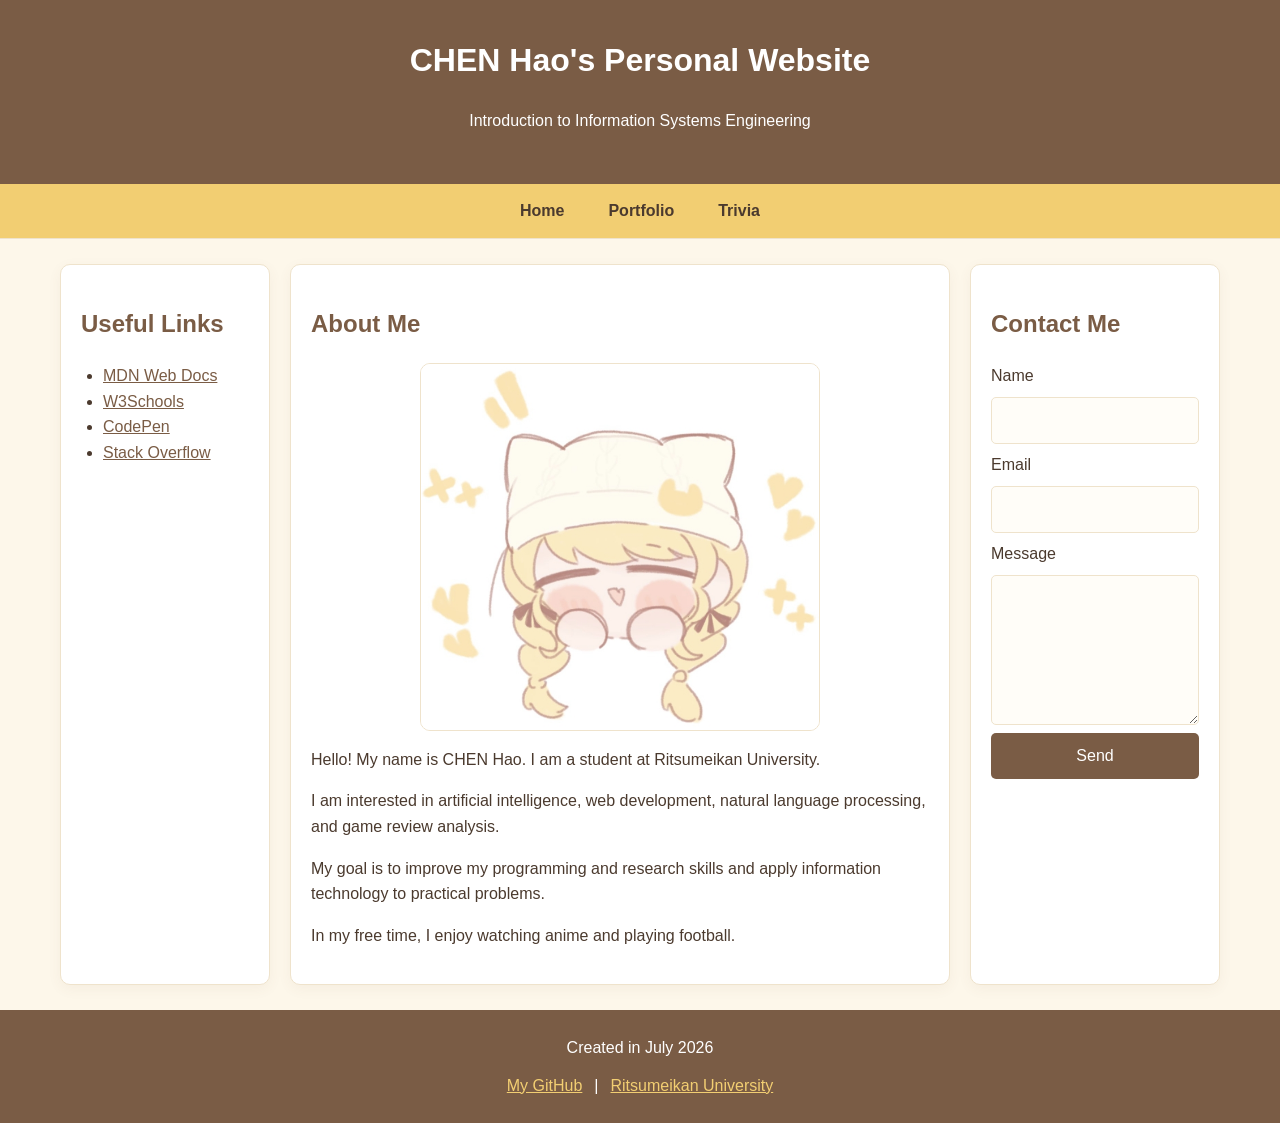
<file: index.html>
<!DOCTYPE html>
<html lang="en">
<head>
    <meta charset="UTF-8">
    <meta name="viewport" content="width=device-width, initial-scale=1.0">

    <title>Home | CHEN Hao</title>

    <link rel="stylesheet" href="style.css">
</head>

<body>
    <header>
        <h1>CHEN Hao's Personal Website</h1>
        <p>Introduction to Information Systems Engineering</p>
    </header>

    <nav>
        <a href="index.html">Home</a>
        <a href="portfolio.html">Portfolio</a>
        <a href="trivia.html">Trivia</a>
    </nav>

    <div class="page-layout">
        <aside>
            <h2>Useful Links</h2>

            <ul class="link-list">
                <li>
                    <a
                        href="https://developer.mozilla.org/"
                        target="_blank"
                        rel="noopener noreferrer"
                    >
                        MDN Web Docs
                    </a>
                </li>

                <li>
                    <a
                        href="https://www.w3schools.com/"
                        target="_blank"
                        rel="noopener noreferrer"
                    >
                        W3Schools
                    </a>
                </li>

                <li>
                    <a
                        href="https://codepen.io/"
                        target="_blank"
                        rel="noopener noreferrer"
                    >
                        CodePen
                    </a>
                </li>

                <li>
                    <a
                        href="https://stackoverflow.com/"
                        target="_blank"
                        rel="noopener noreferrer"
                    >
                        Stack Overflow
                    </a>
                </li>
            </ul>
        </aside>

        <main>
            <h2>About Me</h2>

            <img
                src="profile.jpg"
                alt="An image representing my interests"
                class="profile-image"
            >

            <p>
                Hello! My name is CHEN Hao. I am a student at
                Ritsumeikan University.
            </p>

            <p>
                I am interested in artificial intelligence,
                web development, natural language processing,
                and game review analysis.
            </p>

            <p>
                My goal is to improve my programming and research
                skills and apply information technology to practical
                problems.
            </p>

            <p>
                In my free time, I enjoy watching anime and playing football.
            </p>
        </main>

        <aside>
            <h2>Contact Me</h2>

            <form action="#">
                <label for="home-name">Name</label>
                <input
                    id="home-name"
                    name="name"
                    type="text"
                    required
                >

                <label for="home-email">Email</label>
                <input
                    id="home-email"
                    name="email"
                    type="email"
                    required
                >

                <label for="home-message">Message</label>
                <textarea
                    id="home-message"
                    name="message"
                    rows="5"
                    required
                ></textarea>

                <button type="submit">Send</button>
            </form>
        </aside>
    </div>

    <footer>
        <p>Created in July 2026</p>

        <div class="footer-links">
            <a
                href="https://github.com/Mo-4study"
                target="_blank"
                rel="noopener noreferrer"
            >
                My GitHub
            </a>

            <span aria-hidden="true">|</span>

            <a
                href="https://www.ritsumei.ac.jp/"
                target="_blank"
                rel="noopener noreferrer"
            >
                Ritsumeikan University
            </a>
        </div>
    </footer>
</body>
</html>
</file>
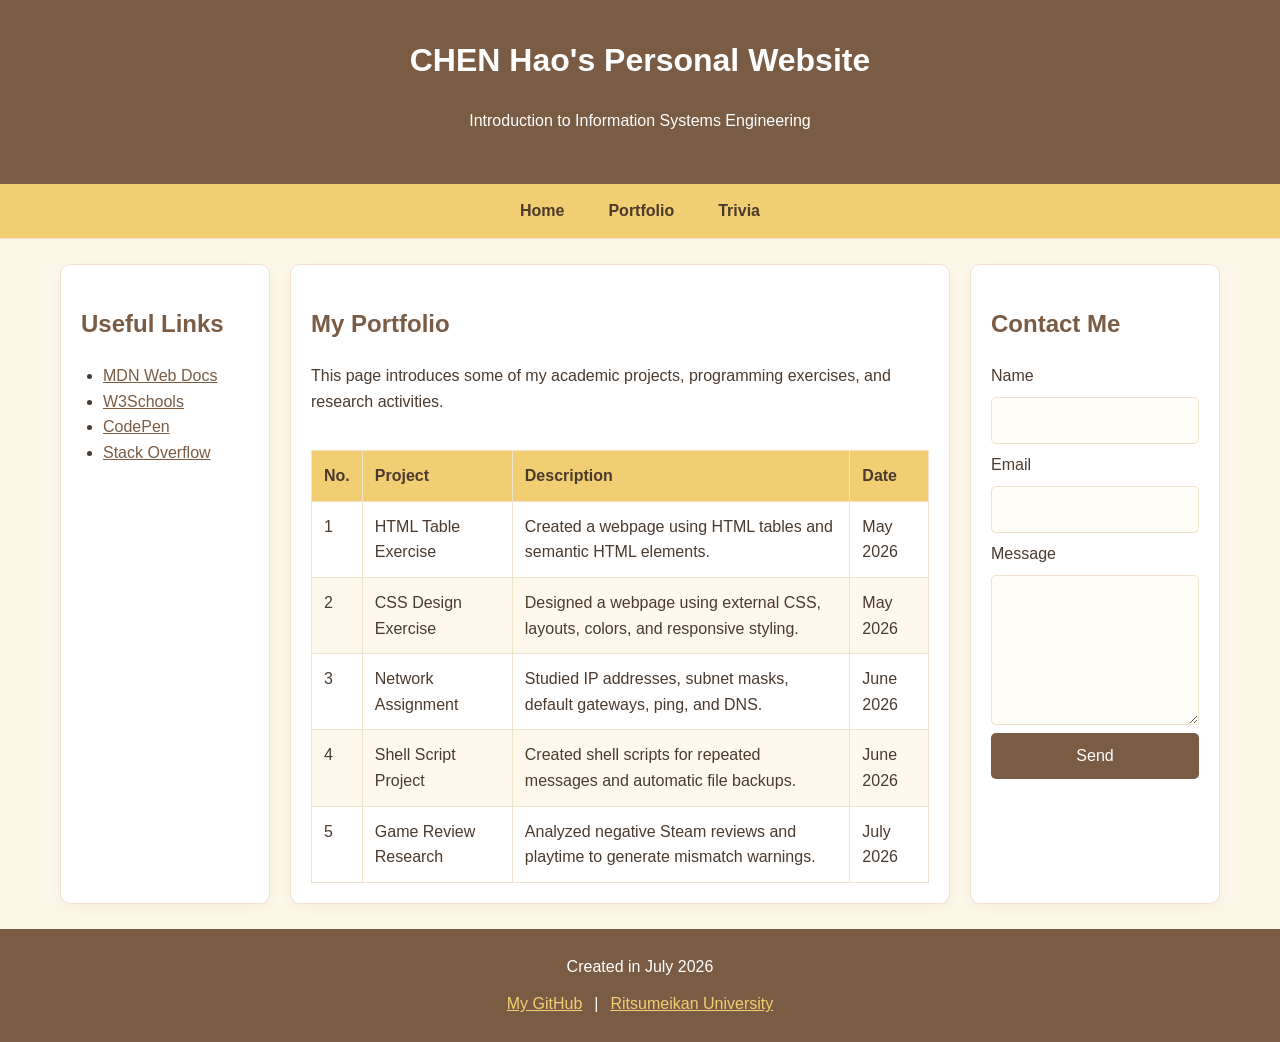
<file: portfolio.html>
<!DOCTYPE html>
<html lang="en">
<head>
    <meta charset="UTF-8">
    <meta name="viewport" content="width=device-width, initial-scale=1.0">

    <title>Portfolio | CHEN Hao</title>

    <link rel="stylesheet" href="style.css">
</head>

<body>
    <header>
        <h1>CHEN Hao's Personal Website</h1>
        <p>Introduction to Information Systems Engineering</p>
    </header>

    <nav>
        <a href="index.html">Home</a>
        <a href="portfolio.html">Portfolio</a>
        <a href="trivia.html">Trivia</a>
    </nav>

    <div class="page-layout">
        <aside>
            <h2>Useful Links</h2>

            <ul class="link-list">
                <li>
                    <a
                        href="https://developer.mozilla.org/"
                        target="_blank"
                        rel="noopener noreferrer"
                    >
                        MDN Web Docs
                    </a>
                </li>

                <li>
                    <a
                        href="https://www.w3schools.com/"
                        target="_blank"
                        rel="noopener noreferrer"
                    >
                        W3Schools
                    </a>
                </li>

                <li>
                    <a
                        href="https://codepen.io/"
                        target="_blank"
                        rel="noopener noreferrer"
                    >
                        CodePen
                    </a>
                </li>

                <li>
                    <a
                        href="https://stackoverflow.com/"
                        target="_blank"
                        rel="noopener noreferrer"
                    >
                        Stack Overflow
                    </a>
                </li>
            </ul>
        </aside>

        <main>
            <h2>My Portfolio</h2>

            <p>
                This page introduces some of my academic projects,
                programming exercises, and research activities.
            </p>

            <div class="table-container">
                <table>
                    <thead>
                        <tr>
                            <th>No.</th>
                            <th>Project</th>
                            <th>Description</th>
                            <th>Date</th>
                        </tr>
                    </thead>

                    <tbody>
                        <tr>
                            <td>1</td>
                            <td>HTML Table Exercise</td>
                            <td>
                                Created a webpage using HTML tables
                                and semantic HTML elements.
                            </td>
                            <td>May 2026</td>
                        </tr>

                        <tr>
                            <td>2</td>
                            <td>CSS Design Exercise</td>
                            <td>
                                Designed a webpage using external CSS,
                                layouts, colors, and responsive styling.
                            </td>
                            <td>May 2026</td>
                        </tr>

                        <tr>
                            <td>3</td>
                            <td>Network Assignment</td>
                            <td>
                                Studied IP addresses, subnet masks,
                                default gateways, ping, and DNS.
                            </td>
                            <td>June 2026</td>
                        </tr>

                        <tr>
                            <td>4</td>
                            <td>Shell Script Project</td>
                            <td>
                                Created shell scripts for repeated
                                messages and automatic file backups.
                            </td>
                            <td>June 2026</td>
                        </tr>

                        <tr>
                            <td>5</td>
                            <td>Game Review Research</td>
                            <td>
                                Analyzed negative Steam reviews and
                                playtime to generate mismatch warnings.
                            </td>
                            <td>July 2026</td>
                        </tr>
                    </tbody>
                </table>
            </div>
        </main>

        <aside>
            <h2>Contact Me</h2>

            <form action="#">
                <label for="portfolio-name">Name</label>
                <input
                    id="portfolio-name"
                    name="name"
                    type="text"
                    required
                >

                <label for="portfolio-email">Email</label>
                <input
                    id="portfolio-email"
                    name="email"
                    type="email"
                    required
                >

                <label for="portfolio-message">Message</label>
                <textarea
                    id="portfolio-message"
                    name="message"
                    rows="5"
                    required
                ></textarea>

                <button type="submit">Send</button>
            </form>
        </aside>
    </div>

    <footer>
        <p>Created in July 2026</p>

        <div class="footer-links">
            <a
                href="https://github.com/Mo-4study"
                target="_blank"
                rel="noopener noreferrer"
            >
                My GitHub
            </a>

            <span aria-hidden="true">|</span>

            <a
                href="https://www.ritsumei.ac.jp/"
                target="_blank"
                rel="noopener noreferrer"
            >
                Ritsumeikan University
            </a>
        </div>
    </footer>
</body>
</html>
</file>
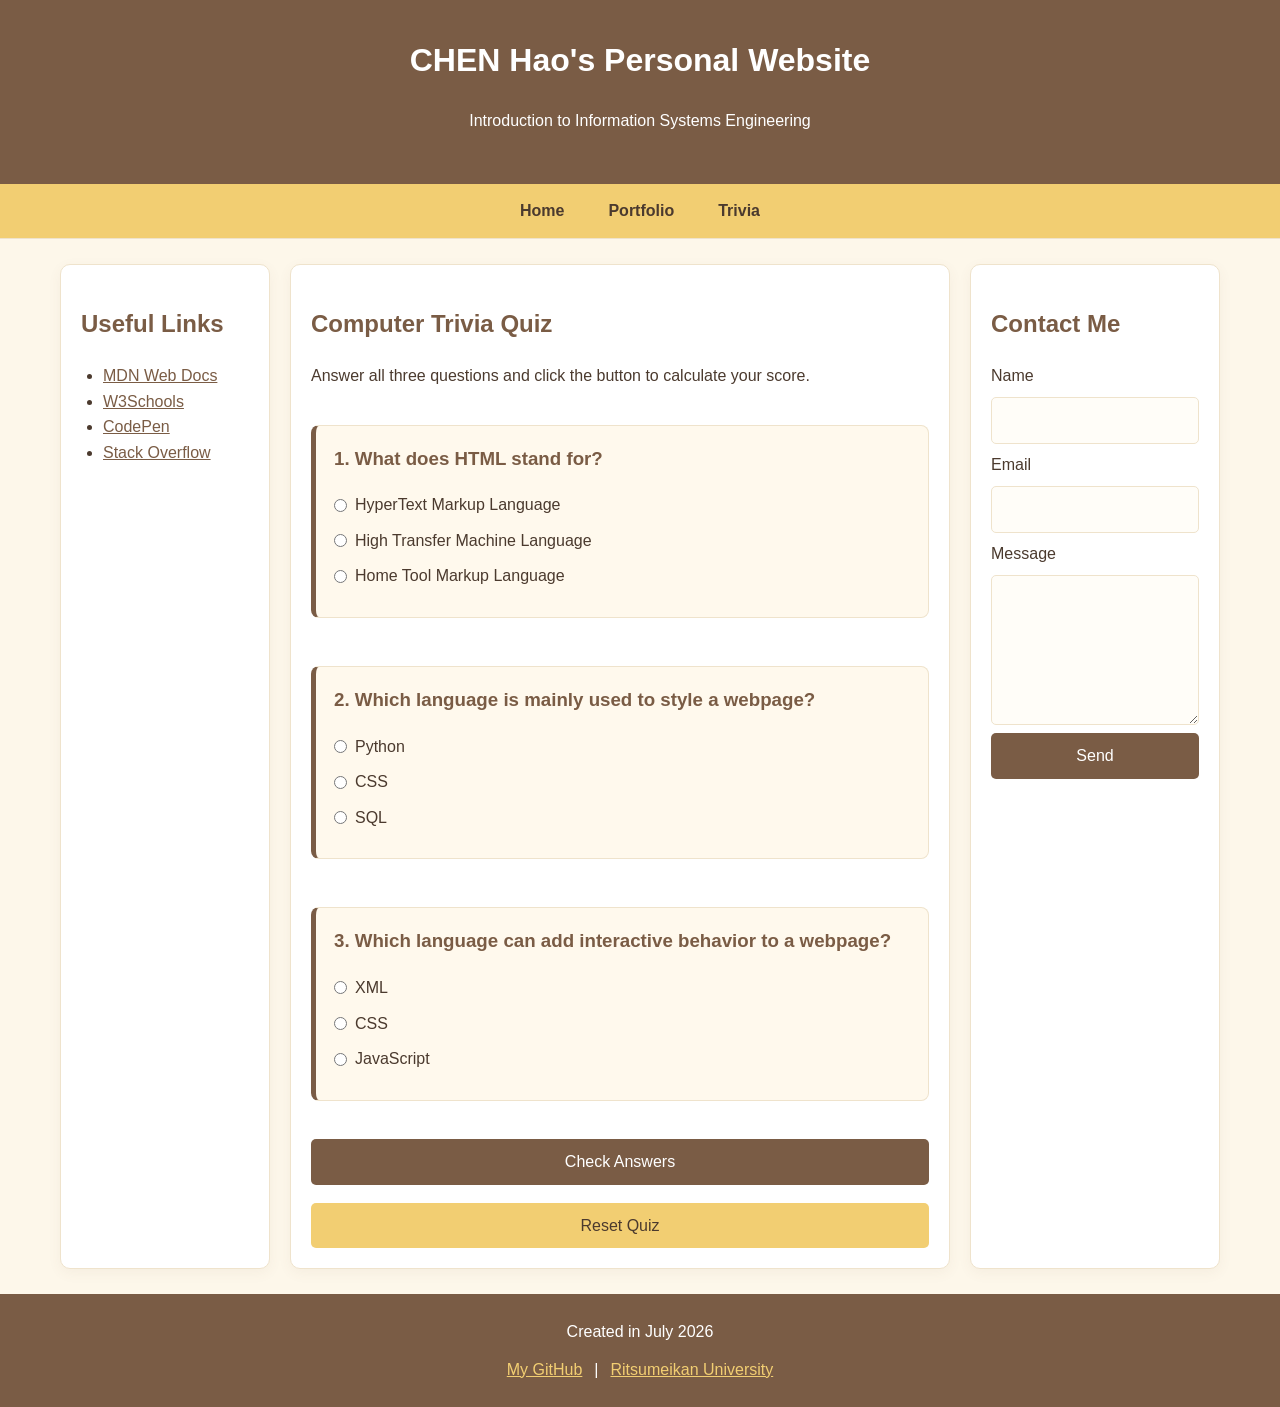
<file: trivia.html>
<!DOCTYPE html>
<html lang="en">
<head>
    <meta charset="UTF-8">
    <meta name="viewport" content="width=device-width, initial-scale=1.0">

    <title>Trivia | CHEN Hao</title>

    <link rel="stylesheet" href="style.css">
</head>

<body>
    <header>
        <h1>CHEN Hao's Personal Website</h1>
        <p>Introduction to Information Systems Engineering</p>
    </header>

    <nav>
        <a href="index.html">Home</a>
        <a href="portfolio.html">Portfolio</a>
        <a href="trivia.html">Trivia</a>
    </nav>

    <div class="page-layout">
        <aside>
            <h2>Useful Links</h2>

            <ul class="link-list">
                <li>
                    <a
                        href="https://developer.mozilla.org/"
                        target="_blank"
                        rel="noopener noreferrer"
                    >
                        MDN Web Docs
                    </a>
                </li>

                <li>
                    <a
                        href="https://www.w3schools.com/"
                        target="_blank"
                        rel="noopener noreferrer"
                    >
                        W3Schools
                    </a>
                </li>

                <li>
                    <a
                        href="https://codepen.io/"
                        target="_blank"
                        rel="noopener noreferrer"
                    >
                        CodePen
                    </a>
                </li>

                <li>
                    <a
                        href="https://stackoverflow.com/"
                        target="_blank"
                        rel="noopener noreferrer"
                    >
                        Stack Overflow
                    </a>
                </li>
            </ul>
        </aside>

        <main>
            <h2>Computer Trivia Quiz</h2>

            <p>
                Answer all three questions and click the button
                to calculate your score.
            </p>

            <form id="quiz-form">
                <section class="question">
                    <h3>1. What does HTML stand for?</h3>

                    <label>
                        <input
                            type="radio"
                            name="q1"
                            value="correct"
                        >
                        HyperText Markup Language
                    </label>

                    <label>
                        <input
                            type="radio"
                            name="q1"
                            value="wrong"
                        >
                        High Transfer Machine Language
                    </label>

                    <label>
                        <input
                            type="radio"
                            name="q1"
                            value="wrong"
                        >
                        Home Tool Markup Language
                    </label>
                </section>

                <section class="question">
                    <h3>
                        2. Which language is mainly used to style
                        a webpage?
                    </h3>

                    <label>
                        <input
                            type="radio"
                            name="q2"
                            value="wrong"
                        >
                        Python
                    </label>

                    <label>
                        <input
                            type="radio"
                            name="q2"
                            value="correct"
                        >
                        CSS
                    </label>

                    <label>
                        <input
                            type="radio"
                            name="q2"
                            value="wrong"
                        >
                        SQL
                    </label>
                </section>

                <section class="question">
                    <h3>
                        3. Which language can add interactive
                        behavior to a webpage?
                    </h3>

                    <label>
                        <input
                            type="radio"
                            name="q3"
                            value="wrong"
                        >
                        XML
                    </label>

                    <label>
                        <input
                            type="radio"
                            name="q3"
                            value="wrong"
                        >
                        CSS
                    </label>

                    <label>
                        <input
                            type="radio"
                            name="q3"
                            value="correct"
                        >
                        JavaScript
                    </label>
                </section>

                <button type="button" id="check-button">
                    Check Answers
                </button>

                <button type="button" id="reset-button">
                    Reset Quiz
                </button>
            </form>

            <div id="quiz-result" aria-live="polite"></div>
        </main>

        <aside>
            <h2>Contact Me</h2>

            <form action="#">
                <label for="trivia-name">Name</label>
                <input
                    id="trivia-name"
                    name="name"
                    type="text"
                    required
                >

                <label for="trivia-email">Email</label>
                <input
                    id="trivia-email"
                    name="email"
                    type="email"
                    required
                >

                <label for="trivia-message">Message</label>
                <textarea
                    id="trivia-message"
                    name="message"
                    rows="5"
                    required
                ></textarea>

                <button type="submit">Send</button>
            </form>
        </aside>
    </div>

    <footer>
        <p>Created in July 2026</p>

        <div class="footer-links">
            <a
                href="https://github.com/Mo-4study"
                target="_blank"
                rel="noopener noreferrer"
            >
                My GitHub
            </a>

            <span aria-hidden="true">|</span>

            <a
                href="https://www.ritsumei.ac.jp/"
                target="_blank"
                rel="noopener noreferrer"
            >
                Ritsumeikan University
            </a>
        </div>
    </footer>

    <script src="script.js"></script>
</body>
</html>
</file>
<file: style.css>
* {
    box-sizing: border-box;
}

:root {
    --header-brown: #7A5C45;
    --navbar-yellow: #F2CE72;
    --cream-background: #FDF7EA;
    --card-border: #EFE3CC;
    --text-dark: #4B3A2E;
    --white: #FFFFFF;
}

body {
    margin: 0;
    font-family: Arial, sans-serif;
    line-height: 1.6;
    color: var(--text-dark);
    background-color: var(--cream-background);
}

header {
    padding: 35px 20px;
    text-align: center;
    color: var(--white);
    background-color: var(--header-brown);
}

header h1 {
    margin-top: 0;
}

nav {
    display: flex;
    justify-content: center;
    flex-wrap: wrap;
    background-color: var(--navbar-yellow);
    border-bottom: 1px solid var(--card-border);
}

nav a {
    padding: 14px 22px;
    color: var(--text-dark);
    font-weight: bold;
    text-decoration: none;
    transition:
        background-color 0.2s,
        color 0.2s;
}

nav a:hover,
nav a:focus {
    color: var(--white);
    background-color: var(--header-brown);
}

.page-layout {
    display: grid;
    grid-template-columns: 210px minmax(0, 1fr) 250px;
    gap: 20px;
    max-width: 1200px;
    margin: 25px auto;
    padding: 0 20px;
}

main,
aside {
    padding: 20px;
    background-color: var(--white);
    border: 1px solid var(--card-border);
    border-radius: 10px;
    box-shadow: 0 4px 14px rgba(122, 92, 69, 0.06);
}

h2,
h3 {
    color: var(--header-brown);
}

.link-list {
    padding-left: 22px;
}

.link-list a {
    color: var(--header-brown);
}

.link-list a:hover {
    text-decoration-thickness: 2px;
}

form {
    display: grid;
    gap: 8px;
}

input,
textarea,
button {
    width: 100%;
    padding: 10px;
    font: inherit;
    border-radius: 5px;
}

input,
textarea {
    border: 1px solid var(--card-border);
    background-color: #FFFDF8;
}

input:focus,
textarea:focus {
    outline: 2px solid var(--navbar-yellow);
    border-color: var(--header-brown);
}

button {
    border: none;
    color: var(--white);
    background-color: var(--header-brown);
    cursor: pointer;
}

button:hover,
button:focus {
    color: var(--text-dark);
    background-color: var(--navbar-yellow);
}

.profile-image {
    display: block;
    width: 100%;
    max-width: 400px;
    margin: 15px auto;
    border: 1px solid var(--card-border);
    border-radius: 10px;
}

/* Footer */

footer {
    padding: 25px 20px;
    text-align: center;
    color: var(--white);
    background-color: var(--header-brown);
}

footer p {
    margin-top: 0;
    margin-bottom: 12px;
}

.footer-links {
    display: flex;
    justify-content: center;
    align-items: center;
    flex-wrap: wrap;
    gap: 12px;
}

.footer-links a {
    color: var(--navbar-yellow);
}

.footer-links a:hover,
.footer-links a:focus {
    color: var(--white);
    text-decoration-thickness: 2px;
}

.footer-links span {
    color: var(--white);
}

/* Portfolio table */

.table-container {
    width: 100%;
    overflow-x: auto;
}

table {
    width: 100%;
    margin-top: 20px;
    border-collapse: collapse;
}

th,
td {
    padding: 12px;
    border: 1px solid var(--card-border);
    text-align: left;
    vertical-align: top;
}

th {
    color: var(--text-dark);
    background-color: var(--navbar-yellow);
}

tbody tr:nth-child(even) {
    background-color: #FFF9ED;
}

tbody tr:hover {
    background-color: #FFF1CC;
}

/* Trivia quiz */

.question {
    margin: 20px 0;
    padding: 18px;
    border: 1px solid var(--card-border);
    border-left: 5px solid var(--header-brown);
    border-radius: 8px;
    background-color: #FFF9ED;
}

.question h3 {
    margin-top: 0;
}

.question label {
    display: flex;
    align-items: center;
    gap: 8px;
    margin: 10px 0;
    cursor: pointer;
}

.question input[type="radio"] {
    width: auto;
    margin: 0;
}

#quiz-form button {
    margin-top: 10px;
}

#reset-button {
    color: var(--text-dark);
    background-color: var(--navbar-yellow);
}

#reset-button:hover,
#reset-button:focus {
    color: var(--white);
    background-color: var(--header-brown);
}

#quiz-result {
    margin-top: 20px;
    padding: 15px;
    border-radius: 8px;
    font-size: 1.1rem;
    font-weight: bold;
}

#quiz-result:empty {
    display: none;
}

.result-success {
    color: #46643D;
    background-color: #EEF5E9;
    border: 1px solid #CADBBF;
}

.result-warning {
    color: #7A5C45;
    background-color: #FFF1CC;
    border: 1px solid var(--navbar-yellow);
}

/* Responsive design */

@media (max-width: 800px) {
    .page-layout {
        grid-template-columns: 1fr;
    }

    nav {
        flex-direction: column;
        text-align: center;
    }

    .footer-links {
        flex-direction: column;
        gap: 6px;
    }

    .footer-links span {
        display: none;
    }
}
</file>
